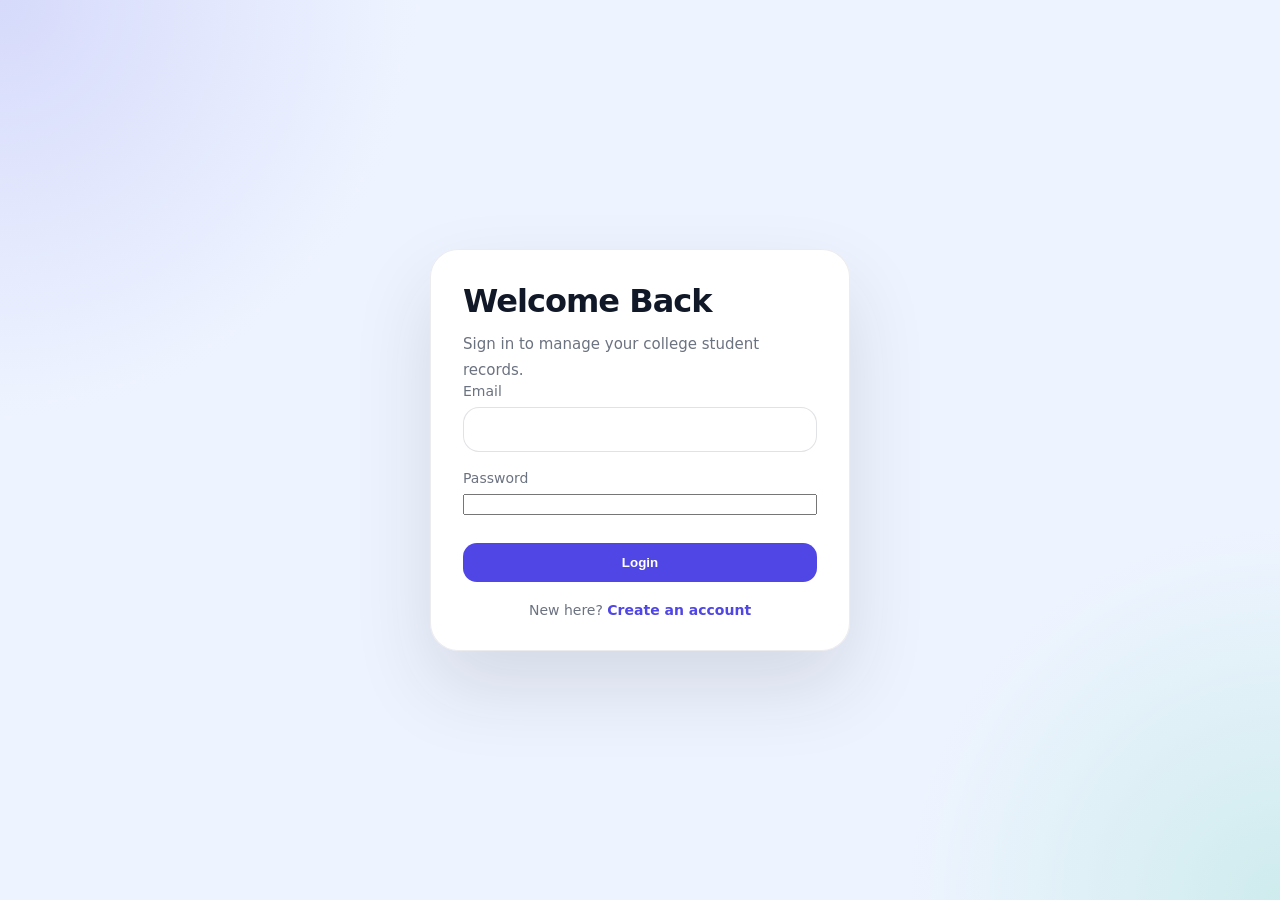
<file: templates/login.html>
<!doctype html>
<html lang="en">
<head>
  <meta charset="utf-8" />
  <meta name="viewport" content="width=device-width,initial-scale=1" />
  <title>Login - Student Management</title>
  <link rel="stylesheet" href="/static/css/style.css" />
</head>
<body>
  <div class="auth-page">
    <div class="auth-card">
      <div class="auth-header">
        <h1>Welcome Back</h1>
        <p>Sign in to manage your college student records.</p>
      </div>
      <form id="login-form">
        <div class="form-row">
          <label>Email</label>
          <input type="email" id="login-email" required />
        </div>
        <div class="form-row">
          <label>Password</label>
          <input type="password" id="login-password" required />
        </div>
        <button type="submit" class="btn auth-btn">Login</button>
      </form>
      <div class="auth-footer">
        <span>New here?</span>
        <a href="/signup">Create an account</a>
      </div>
    </div>
  </div>
  <script>
    document.getElementById('login-form').addEventListener('submit', async function(e){
      e.preventDefault();
      const email = document.getElementById('login-email').value.trim();
      const password = document.getElementById('login-password').value;
      const res = await fetch('/api/login', {method:'POST', headers:{'Content-Type':'application/json'}, body: JSON.stringify({email, password})});
      const data = await res.json();
      if (!res.ok) {
        return alert(data.error || 'Login failed');
      }
      window.location.href = '/';
    });
  </script>
</body>
</html>
</file>
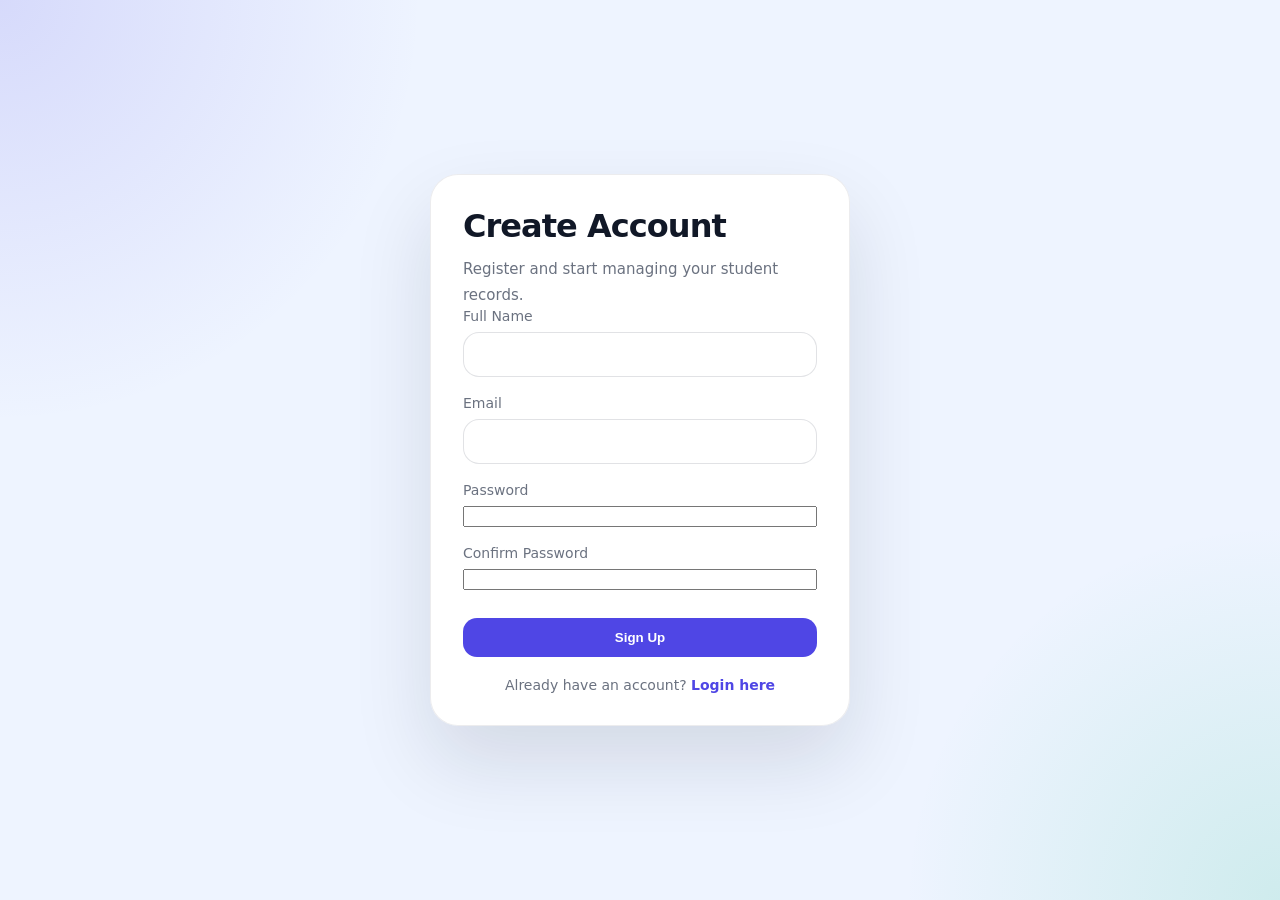
<file: templates/signup.html>
<!doctype html>
<html lang="en">
<head>
  <meta charset="utf-8" />
  <meta name="viewport" content="width=device-width,initial-scale=1" />
  <title>Sign Up - Student Management</title>
  <link rel="stylesheet" href="/static/css/style.css" />
</head>
<body>
  <div class="auth-page">
    <div class="auth-card">
      <div class="auth-header">
        <h1>Create Account</h1>
        <p>Register and start managing your student records.</p>
      </div>
      <form id="signup-form">
        <div class="form-row">
          <label>Full Name</label>
          <input type="text" id="signup-name" required />
        </div>
        <div class="form-row">
          <label>Email</label>
          <input type="email" id="signup-email" required />
        </div>
        <div class="form-row">
          <label>Password</label>
          <input type="password" id="signup-password" required />
        </div>
        <div class="form-row">
          <label>Confirm Password</label>
          <input type="password" id="signup-confirm" required />
        </div>
        <button type="submit" class="btn auth-btn">Sign Up</button>
      </form>
      <div class="auth-footer">
        <span>Already have an account?</span>
        <a href="/login">Login here</a>
      </div>
    </div>
  </div>
  <script>
    // When using the static dev server (live-server) the backend runs on Flask (port 5000).
    // Expose a global `window.API_BASE` so scripts and other pages can reuse the same base URL.
    window.API_BASE = window.API_BASE || ((window.location.port === '5500') ? 'http://127.0.0.1:5000' : window.location.origin);
    const API_BASE = window.API_BASE;

    document.getElementById('signup-form').addEventListener('submit', async function(e){
      e.preventDefault();
      const full_name = document.getElementById('signup-name').value.trim();
      const email = document.getElementById('signup-email').value.trim();
      const password = document.getElementById('signup-password').value;
      const confirm_password = document.getElementById('signup-confirm').value;

      const url = API_BASE + '/api/signup';
      try {
        const res = await fetch(url, {
          method: 'POST',
          headers: {'Content-Type': 'application/json'},
          body: JSON.stringify({full_name, email, password, confirm_password})
        });

        // Safely parse JSON only when present
        let data = null;
        const contentType = res.headers.get('content-type') || '';
        if (contentType.includes('application/json')) {
          // response body may still be empty on errors; guard against that
          try {
            data = await res.json();
          } catch (parseErr) {
            data = null;
          }
        }

        if (!res.ok) {
          const message = data && (data.error || data.errors) ? (data.error || JSON.stringify(data.errors)) : ('Signup failed (status ' + res.status + ')');
          alert(message);
          return;
        }

        window.location.href = '/';
      } catch (err) {
        console.error('Network or server error during signup:', err);
        alert('Unable to contact the backend. Is the server running?');
      }
    });
  </script>
</body>
</html>
</file>
<file: static/css/style.css>
:root{
  --bg:#eef4ff;
  --card:#ffffff;
  --primary:#4f46e5;
  --muted:#6b7280;
  --accent:#10b981;
  --danger:#ef4444;
  --sidebar:#111827;
  --text:#111827;
}

*{box-sizing:border-box}
body{margin:0;font-family:Inter,ui-sans-serif,system-ui,-apple-system,"Segoe UI",Roboto,"Helvetica Neue",Arial;background:radial-gradient(circle at top left,rgba(99,102,241,0.14),transparent 28%),radial-gradient(circle at bottom right,rgba(16,185,129,0.12),transparent 24%),var(--bg);color:var(--text);min-height:100vh;overflow-x:hidden;scroll-behavior:smooth}

.app{display:flex;min-height:100vh}
.sidebar{width:250px;background:linear-gradient(180deg,var(--sidebar),#111827);color:#fff;padding:32px 24px 24px;display:flex;flex-direction:column;gap:30px;position:sticky;top:0;align-self:flex-start;min-height:100vh}
.sidebar .brand{font-size:26px;font-weight:900;letter-spacing:1px;text-transform:uppercase}
.sidebar nav a{display:flex;align-items:center;gap:12px;color:rgba(255,255,255,0.85);padding:14px 16px;border-radius:14px;text-decoration:none;margin-bottom:10px;font-weight:600;position:relative;overflow:hidden;transition:background 0.3s ease,color 0.3s ease}
.sidebar nav a::after{content:'';position:absolute;left:16px;bottom:8px;width:0;height:3px;background:rgba(16,185,129,0.95);border-radius:999px;transition:width 0.3s ease}
.sidebar nav a:hover::after{width:calc(100% - 32px)}
.sidebar nav a.active{background:rgba(255,255,255,0.12);color:#fff}
.sidebar nav a.active::after{width:calc(100% - 32px)}
.sidebar nav a::before{content:'•';font-size:18px;line-height:1;color:rgba(255,255,255,0.4)}
.sidebar nav a.active::before{color:var(--accent)}

.main{flex:1;padding:36px}
.topbar{display:flex;justify-content:space-between;align-items:flex-start;gap:20px;margin-bottom:24px}
.topbar h1{margin:0;font-size:36px;letter-spacing:-0.03em}
.subtitle{margin:8px 0 0;color:var(--muted);font-size:15px;max-width:540px;line-height:1.7}
.section-tag{display:inline-flex;align-items:center;font-size:12px;font-weight:700;letter-spacing:0.08em;text-transform:uppercase;padding:7px 12px;border-radius:999px;background:rgba(79,70,229,0.1);color:var(--primary);margin-top:12px}
.status-pill{background:rgba(16,185,129,0.14);color:var(--accent);padding:10px 18px;border-radius:999px;font-size:13px;font-weight:700;letter-spacing:0.01em;align-self:flex-start;animation:pulseGlow 2.4s ease-in-out infinite}

.info-strip{display:flex;justify-content:space-between;align-items:center;gap:16px;background:#eef2ff;border:1px solid rgba(79,70,229,0.14);padding:16px 22px;border-radius:18px;color:var(--muted);margin-bottom:26px;box-shadow:0 12px 30px rgba(15,23,42,0.04);animation:slideIn 0.6s ease both}
.info-strip .badge{background:rgba(79,70,229,0.1);color:var(--primary);padding:8px 14px;border-radius:999px;font-size:13px;font-weight:700}

.cards{display:grid;grid-template-columns:repeat(3,minmax(0,1fr));gap:22px;flex-wrap:wrap;margin-bottom:32px}
.card{position:relative;overflow:hidden;background:linear-gradient(180deg,#ffffff,#f8fafc);padding:26px;border-radius:24px;box-shadow:0 20px 50px rgba(15,23,42,0.08);border:1px solid rgba(15,23,42,0.05);min-height:170px;display:flex;flex-direction:column;justify-content:space-between;animation:floatUp 0.9s ease both}
.card::before{content:'';position:absolute;top:-16px;right:-18px;width:120px;height:120px;background:rgba(79,70,229,0.08);border-radius:50%;}
.card h3{margin:0;color:var(--muted);text-transform:uppercase;letter-spacing:0.1em;font-size:13px;position:relative;z-index:1}
.card-value{font-size:44px;font-weight:800;margin-top:14px;color:var(--text);position:relative;z-index:1}

.toolbar{display:flex;justify-content:space-between;align-items:center;margin-bottom:24px;gap:14px}
.toolbar-left{display:flex;flex-wrap:wrap;gap:10px;align-items:center}
.toolbar input[type="text"]{padding:14px 16px;border-radius:16px;border:1px solid rgba(15,23,42,0.14);width:320px;min-width:180px;box-shadow:0 14px 30px rgba(15,23,42,0.06);transition:border-color 0.2s ease,box-shadow 0.2s ease}
.toolbar input[type="text"]:focus{border-color:rgba(79,70,229,0.35);box-shadow:0 0 0 4px rgba(79,70,229,0.08);outline:none}
.btn{background:var(--primary);color:#fff;padding:12px 18px;border:none;border-radius:14px;cursor:pointer;font-weight:700;transition:transform 0.25s ease,box-shadow 0.25s ease,background 0.25s ease}
.btn:hover{transform:translateY(-2px);box-shadow:0 18px 32px rgba(79,70,229,0.18)}
.btn.secondary{background:rgba(79,70,229,0.11);color:var(--text)}
.btn.secondary:hover{background:rgba(79,70,229,0.18)}
.btn.accent{background:var(--accent)}

.content{background:var(--card);padding:26px;border-radius:22px;box-shadow:0 24px 64px rgba(15,23,42,0.08);border:1px solid rgba(15,23,42,0.06)}

.table{width:100%;border-collapse:separate;border-spacing:0 10px;background:transparent}
.table thead th{padding:16px 18px;text-align:left;color:var(--muted);font-size:13px;text-transform:uppercase;letter-spacing:0.06em}
.table tbody tr{background:var(--card);border-radius:16px;box-shadow:0 12px 24px rgba(15,23,42,0.05);transform:translateY(0);transition:transform 0.25s ease,box-shadow 0.25s ease;animation:fadeInUp 0.5s ease both}
.table tbody tr:hover{transform:translateY(-2px);box-shadow:0 20px 40px rgba(15,23,42,0.1)}
.table tbody td{padding:18px;vertical-align:middle;color:var(--text);font-size:14px}
.table tbody tr td:first-child{border-top-left-radius:16px;border-bottom-left-radius:16px}
.table tbody tr td:last-child{border-top-right-radius:16px;border-bottom-right-radius:16px}

.btn-edit{background:#0ea5e9;color:#fff}
.btn-delete{background:var(--danger);color:#fff}

.modal{position:fixed;inset:0;display:none;align-items:center;justify-content:center;background:rgba(2,6,23,0.5);padding:20px;backdrop-filter:blur(4px)}
.modal[aria-hidden="false"]{display:flex}
.modal-content{width:100%;max-width:720px;background:var(--card);padding:30px;border-radius:26px;box-shadow:0 42px 96px rgba(15,23,42,0.18);animation:slideIn 0.5s ease both}

.form-row{display:flex;flex-direction:column;margin-bottom:18px}
.form-row label{font-size:14px;color:var(--muted);margin-bottom:8px}
.form-row input[type="text"],
.form-row input[type="email"],
.form-row input[type="date"],
.form-row input[type="number"],
.form-row textarea,
.form-row select{padding:14px 16px;border-radius:16px;border:1px solid rgba(15,23,42,0.12);background:#fff;transition:border-color 0.2s ease,box-shadow 0.2s ease}
.form-row input:focus,
.form-row textarea:focus,
.form-row select:focus{outline:none;border-color:rgba(79,70,229,0.35);box-shadow:0 0 0 4px rgba(79,70,229,0.08)}

.form-actions{display:flex;gap:12px;justify-content:flex-end;margin-top:18px}
.form-actions button{padding:12px 18px;border-radius:14px;font-weight:700}
.form-actions button#form-save{background:var(--primary);color:#fff}
.form-actions button#form-cancel{background:#f3f4f6;color:var(--text)}

.auth-page{min-height:100vh;display:flex;align-items:center;justify-content:center;padding:24px;background:radial-gradient(circle at top left,rgba(79,70,229,0.15),transparent 27%),radial-gradient(circle at bottom right,rgba(16,185,129,0.14),transparent 24%),var(--bg)}
.auth-card{width:100%;max-width:420px;background:rgba(255,255,255,0.98);backdrop-filter:blur(12px);border:1px solid rgba(15,23,42,0.08);box-shadow:0 36px 80px rgba(15,23,42,0.12);border-radius:28px;padding:32px;animation:slideIn 0.6s ease both}
.auth-header h1{margin:0;font-size:32px;letter-spacing:-0.03em}
.auth-header p{color:var(--muted);margin:12px 0 0;font-size:15px;line-height:1.7}
.auth-page .form-row{margin-bottom:18px}
.auth-page .form-row input,
.auth-page .form-row select{width:100%}
.auth-btn{width:100%;margin-top:10px}
.auth-footer{margin-top:20px;text-align:center;font-size:14px;color:var(--muted)}
.auth-footer a{color:var(--primary);font-weight:700;text-decoration:none}
.auth-footer a:hover{text-decoration:underline}
.topbar-right{display:flex;align-items:center;gap:12px}
.welcome-text{color:var(--muted);font-size:14px}

@keyframes floatUp{from{opacity:0;transform:translateY(18px)}to{opacity:1;transform:translateY(0)}}
@keyframes fadeInUp{from{opacity:0;transform:translateY(24px)}to{opacity:1;transform:translateY(0)}}
@keyframes slideIn{from{opacity:0;transform:translateY(24px) scale(0.98)}to{opacity:1;transform:translateY(0) scale(1)}}
@keyframes pulseGlow{0%,100%{box-shadow:0 0 0 0 rgba(16,185,129,0.16)}50%{box-shadow:0 0 0 12px rgba(16,185,129,0.08)}}

@media (max-width:1000px){
  .cards{grid-template-columns:repeat(2,minmax(0,1fr))}
}
@media (max-width:780px){
  .app{flex-direction:column}
  .sidebar{width:100%;flex-direction:row;align-items:center;justify-content:space-between;gap:12px;padding:18px}
  .sidebar nav{display:flex;gap:10px;flex-wrap:wrap}
  .main{padding:22px}
  .cards{grid-template-columns:1fr}
  .table thead{display:none}
  .table tbody tr{display:block}
  .table tbody td{display:flex;justify-content:space-between;align-items:center;padding:14px 16px}
  .table tbody td::before{content:attr(data-label);font-weight:700;color:var(--muted);margin-right:12px;flex:1;text-align:left}
  .table tbody td:last-child{justify-content:flex-end}
  .toolbar{flex-direction:column;align-items:flex-start}
  .toolbar-left{width:100%;justify-content:flex-start}
  .toolbar input[type="text"]{width:100%}
}
</file>
